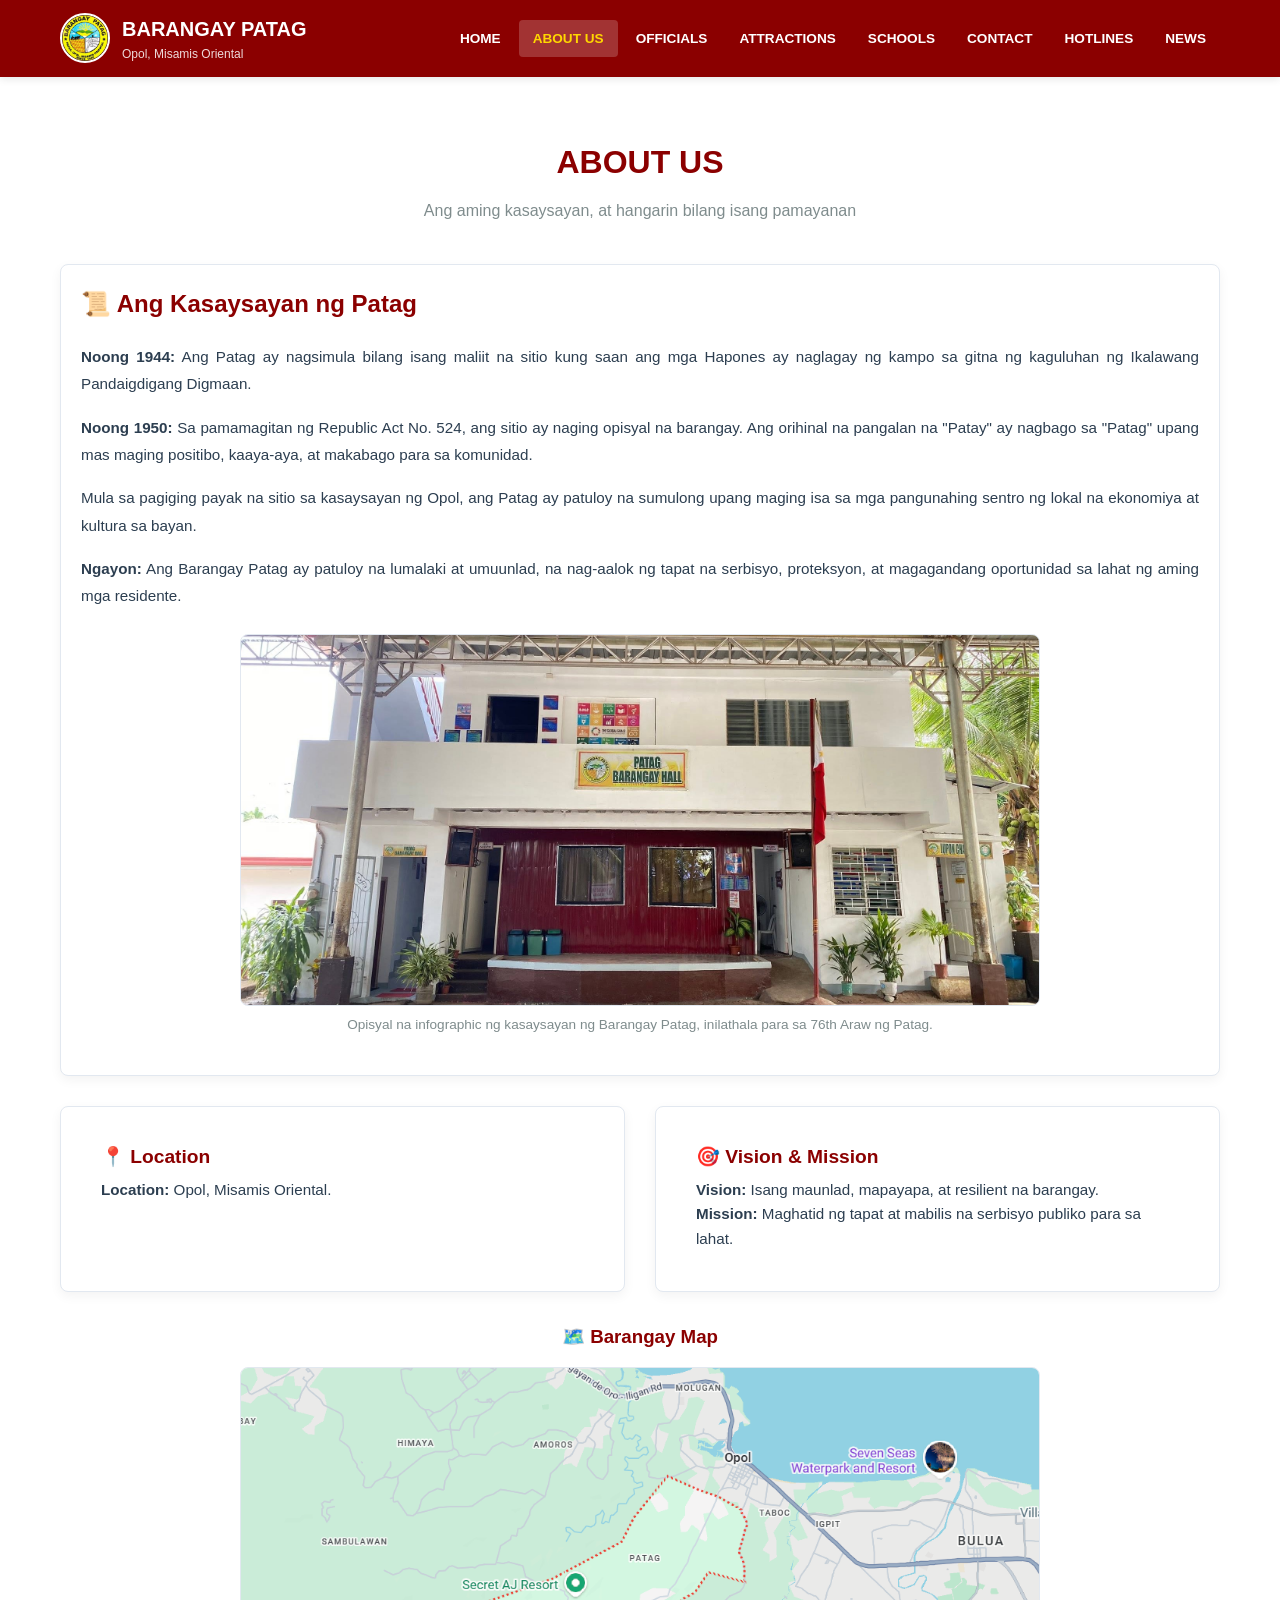
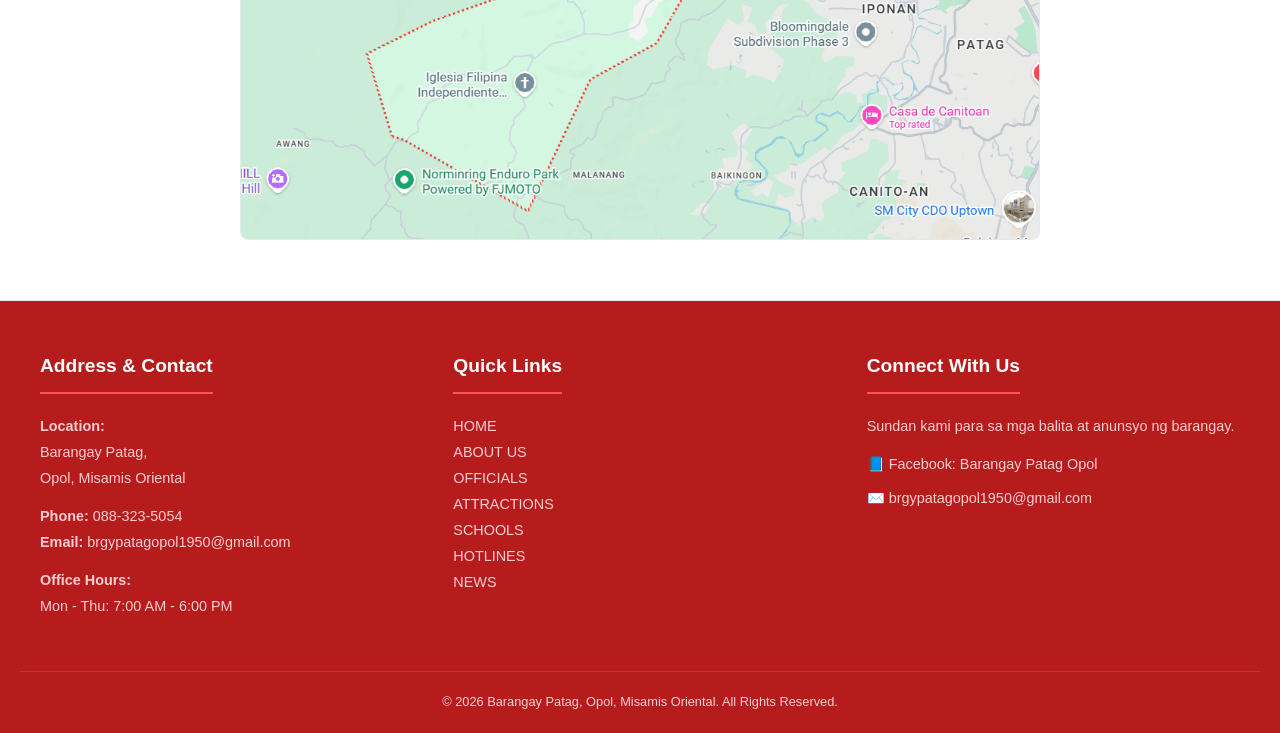
<file: patag website/about.html>
<!DOCTYPE html>
<html lang="en">
<head>
  <meta charset="UTF-8">
  <meta name="viewport" content="width=device-width, initial-scale=1.0">
  <title>About Us — Barangay Patag</title>
  <link rel="stylesheet" href="style.css">
</head>
<body>

  <!-- ===== HEADER & NAVIGATION ===== -->
  <header>
    <div class="header-top">
      <div class="logo-section">
        <img src="patag_logo.jpg" alt="Barangay Patag Logo">
        <div class="logo-text">
          <h1>BARANGAY PATAG</h1>
          <p>Opol, Misamis Oriental</p>
        </div>
      </div>

      <button class="menu-toggle" id="menuToggle" aria-label="Toggle navigation menu" aria-expanded="false" aria-controls="navMenu">
        <span></span><span></span><span></span>
      </button>

      <nav>
        <ul id="navMenu">
          <li><a href="index.html">HOME</a></li>
          <li><a href="about.html" class="active">ABOUT US</a></li>
          <li><a href="officials.html">OFFICIALS</a></li>
          <li><a href="attractions.html">ATTRACTIONS</a></li>
          <li><a href="schools.html">SCHOOLS</a></li>
          <li><a href="contact.html">CONTACT</a></li>
          <li><a href="hotlines.html">HOTLINES</a></li>
          <li><a href="news.html">NEWS</a></li>
        </ul>
      </nav>
    </div>
  </header>

  <!-- ==================== ABOUT THE BARANGAY PAGE ==================== -->
  <section>
    <div class="container">
      <h2 class="section-title">About Us</h2>
      <p class="section-subtitle">Ang aming kasaysayan, at hangarin bilang isang pamayanan</p>

      <!-- History (full width) -->
      <div class="card history-card" style="margin-bottom: 30px;">
        <div class="card-body">
          <h3>📜 Ang Kasaysayan ng Patag</h3>
          <div class="history-text">
            <p><strong>Noong 1944:</strong> Ang Patag ay nagsimula bilang isang maliit na sitio kung saan ang mga Hapones ay naglagay ng kampo sa gitna ng kaguluhan ng Ikalawang Pandaigdigang Digmaan.</p>
            <p><strong>Noong 1950:</strong> Sa pamamagitan ng Republic Act No. 524, ang sitio ay naging opisyal na barangay. Ang orihinal na pangalan na "Patay" ay nagbago sa "Patag" upang mas maging positibo, kaaya-aya, at makabago para sa komunidad.</p>
            <p>Mula sa pagiging payak na sitio sa kasaysayan ng Opol, ang Patag ay patuloy na sumulong upang maging isa sa mga pangunahing sentro ng lokal na ekonomiya at kultura sa bayan.</p>
            <p><strong>Ngayon:</strong> Ang Barangay Patag ay patuloy na lumalaki at umuunlad, na nag-aalok ng tapat na serbisyo, proteksyon, at magagandang oportunidad sa lahat ng aming mga residente.</p>
          </div>
          <div style="text-align: center; margin-top: 24px;">
            <img src="barangay_hall.jpg" alt="Timeline ng Kasaysayan ng Barangay Patag" class="map-img">
            <p style="color: var(--text-light); font-size: 0.85rem; margin-top: 8px;">Opisyal na infographic ng kasaysayan ng Barangay Patag, inilathala para sa 76th Araw ng Patag.</p>
          </div>
        </div>
      </div>

      <!-- Location & Vision (2-column) -->
      <div class="grid-3" style="margin-bottom: 30px;">
        <div class="card"><div class="card-body">
          <h3>📍 Location </h3>
          <p><strong>Location:</strong> Opol, Misamis Oriental.</p>
        </div></div>
        <div class="card"><div class="card-body">
          <h3>🎯 Vision & Mission</h3>
          <p><strong>Vision:</strong> Isang maunlad, mapayapa, at resilient na barangay.<br><strong>Mission:</strong> Maghatid ng tapat at mabilis na serbisyo publiko para sa lahat.</p>
        </div></div>
      </div>

      <!-- Barangay Map -->
      <div style="text-align: center;">
        <h3 style="color: var(--primary); margin-bottom: 15px;">🗺️ Barangay Map</h3>
        <img src="Screenshot_2026-07-10_092405.png" alt="Barangay Patag Map" class="map-img">
      </div>
    </div>
  </section>

  <!-- ===== GLOBAL FOOTER ===== -->
  <footer>
    <div class="footer-content">

      <div class="footer-col">
        <h4>Address & Contact</h4>
        <p><strong>Location:</strong><br>Barangay Patag,<br>Opol, Misamis Oriental</p>
        <p><strong>Phone:</strong> 088-323-5054<br><strong>Email:</strong> brgypatagopol1950@gmail.com</p>
        <p><strong>Office Hours:</strong><br>Mon - Thu: 7:00 AM - 6:00 PM</p>
      </div>

      <div class="footer-col">
        <h4>Quick Links</h4>
        <ul>
          <li><a href="index.html">HOME</a></li>
          <li><a href="about.html">ABOUT US</a></li>
          <li><a href="officials.html">OFFICIALS</a></li>
          <li><a href="attractions.html">ATTRACTIONS</a></li>
          <li><a href="schools.html">SCHOOLS</a></li>
          <li><a href="hotlines.html">HOTLINES</a></li>
          <li><a href="news.html">NEWS</a></li>
        </ul>
      </div>

      <div class="footer-col">
        <h4>Connect With Us</h4>
        <p>Sundan kami para sa mga balita at anunsyo ng barangay.</p>
        <ul class="footer-social">
          <li><a href="https://www.facebook.com/search/top/?q=Barangay%20Patag%20Opol" target="_blank" rel="noopener">📘 Facebook: Barangay Patag Opol</a></li>
          <li><a href="mailto:brgypatagopol1950@gmail.com">✉️ brgypatagopol1950@gmail.com</a></li>
        </ul>
      </div>

    </div>

    <div class="footer-bottom">
      <p>&copy; 2026 Barangay Patag, Opol, Misamis Oriental. All Rights Reserved.</p>
    </div>
  </footer>

  <script src="script.js"></script>
</body>
</html>
</file>
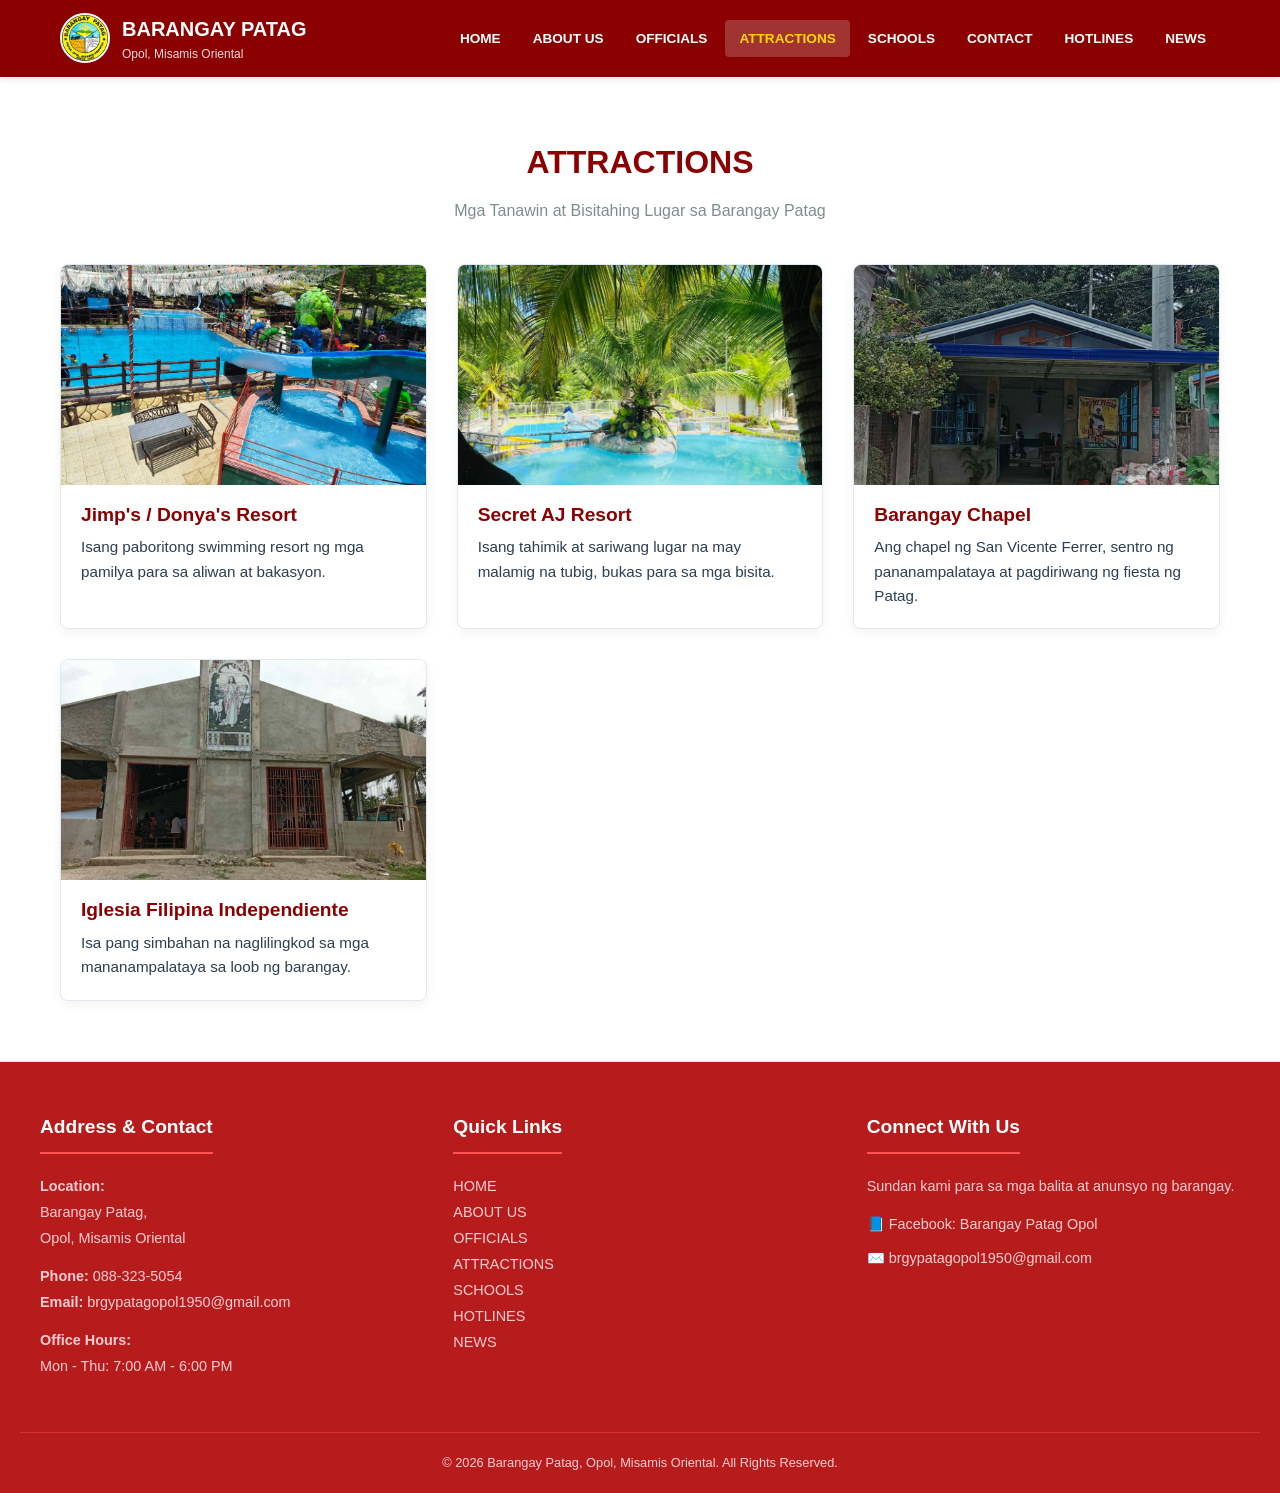
<file: patag website/attractions.html>
<!DOCTYPE html>
<html lang="en">
<head>
  <meta charset="UTF-8">
  <meta name="viewport" content="width=device-width, initial-scale=1.0">
  <title>Attractions — Barangay Patag</title>
  <link rel="stylesheet" href="style.css">
</head>
<body>

  <!-- ===== HEADER & NAVIGATION ===== -->
  <header>
    <div class="header-top">
      <div class="logo-section">
        <img src="patag_logo.jpg" alt="Barangay Patag Logo">
        <div class="logo-text">
          <h1>BARANGAY PATAG</h1>
          <p>Opol, Misamis Oriental</p>
        </div>
      </div>

      <button class="menu-toggle" id="menuToggle" aria-label="Toggle navigation menu" aria-expanded="false" aria-controls="navMenu">
        <span></span><span></span><span></span>
      </button>

      <nav>
        <ul id="navMenu">
          <li><a href="index.html">HOME</a></li>
          <li><a href="about.html">ABOUT US</a></li>
          <li><a href="officials.html">OFFICIALS</a></li>
          <li><a href="attractions.html" class="active">ATTRACTIONS</a></li>
          <li><a href="schools.html">SCHOOLS</a></li>
          <li><a href="contact.html">CONTACT</a></li>
          <li><a href="hotlines.html">HOTLINES</a></li>
          <li><a href="news.html">NEWS</a></li>
        </ul>
      </nav>
    </div>
  </header>

  <!-- ==================== ATTRACTIONS PAGE ==================== -->
  <section>
    <div class="container">
      <h2 class="section-title">Attractions</h2>
      <p class="section-subtitle">Mga Tanawin at Bisitahing Lugar sa Barangay Patag</p>

      <div class="grid-3">
        <figure class="card">
          <img src="Jimp_s_Donya_s_Resort.jpg" alt="Jimp's / Donya's Resort">
          <figcaption>Jimp's / Donya's Resort</figcaption>
          <p>Isang paboritong swimming resort ng mga pamilya para sa aliwan at bakasyon.</p>
        </figure>
        <figure class="card">
          <img src="secret_aj_resort.jpg" alt="Secret AJ Resort">
          <figcaption>Secret AJ Resort</figcaption>
          <p>Isang tahimik at sariwang lugar na may malamig na tubig, bukas para sa mga bisita.</p>
        </figure>
        <figure class="card">
          <img src="patag_chapel.jpg" alt="Barangay Patag Chapel">
          <figcaption>Barangay Chapel</figcaption>
          <p>Ang chapel ng San Vicente Ferrer, sentro ng pananampalataya at pagdiriwang ng fiesta ng Patag.</p>
        </figure>
        <figure class="card">
          <img src="IFI_church.jpg" alt="Iglesia Filipina Independiente Church">
          <figcaption>Iglesia Filipina Independiente</figcaption>
          <p>Isa pang simbahan na naglilingkod sa mga mananampalataya sa loob ng barangay.</p>
        </figure>
      </div>
    </div>
  </section>

  <!-- ===== GLOBAL FOOTER ===== -->
  <footer>
    <div class="footer-content">

      <div class="footer-col">
        <h4>Address & Contact</h4>
        <p><strong>Location:</strong><br>Barangay Patag,<br>Opol, Misamis Oriental</p>
        <p><strong>Phone:</strong> 088-323-5054<br><strong>Email:</strong> brgypatagopol1950@gmail.com</p>
        <p><strong>Office Hours:</strong><br>Mon - Thu: 7:00 AM - 6:00 PM</p>
      </div>

      <div class="footer-col">
        <h4>Quick Links</h4>
        <ul>
          <li><a href="index.html">HOME</a></li>
          <li><a href="about.html">ABOUT US</a></li>
          <li><a href="officials.html">OFFICIALS</a></li>
          <li><a href="attractions.html">ATTRACTIONS</a></li>
          <li><a href="schools.html">SCHOOLS</a></li>
          <li><a href="hotlines.html">HOTLINES</a></li>
          <li><a href="news.html">NEWS</a></li>
        </ul>
      </div>

      <div class="footer-col">
        <h4>Connect With Us</h4>
        <p>Sundan kami para sa mga balita at anunsyo ng barangay.</p>
        <ul class="footer-social">
          <li><a href="https://www.facebook.com/search/top/?q=Barangay%20Patag%20Opol" target="_blank" rel="noopener">📘 Facebook: Barangay Patag Opol</a></li>
          <li><a href="mailto:brgypatagopol1950@gmail.com">✉️ brgypatagopol1950@gmail.com</a></li>
        </ul>
      </div>

    </div>

    <div class="footer-bottom">
      <p>&copy; 2026 Barangay Patag, Opol, Misamis Oriental. All Rights Reserved.</p>
    </div>
  </footer>

  <script src="script.js"></script>
</body>
</html>
</file>
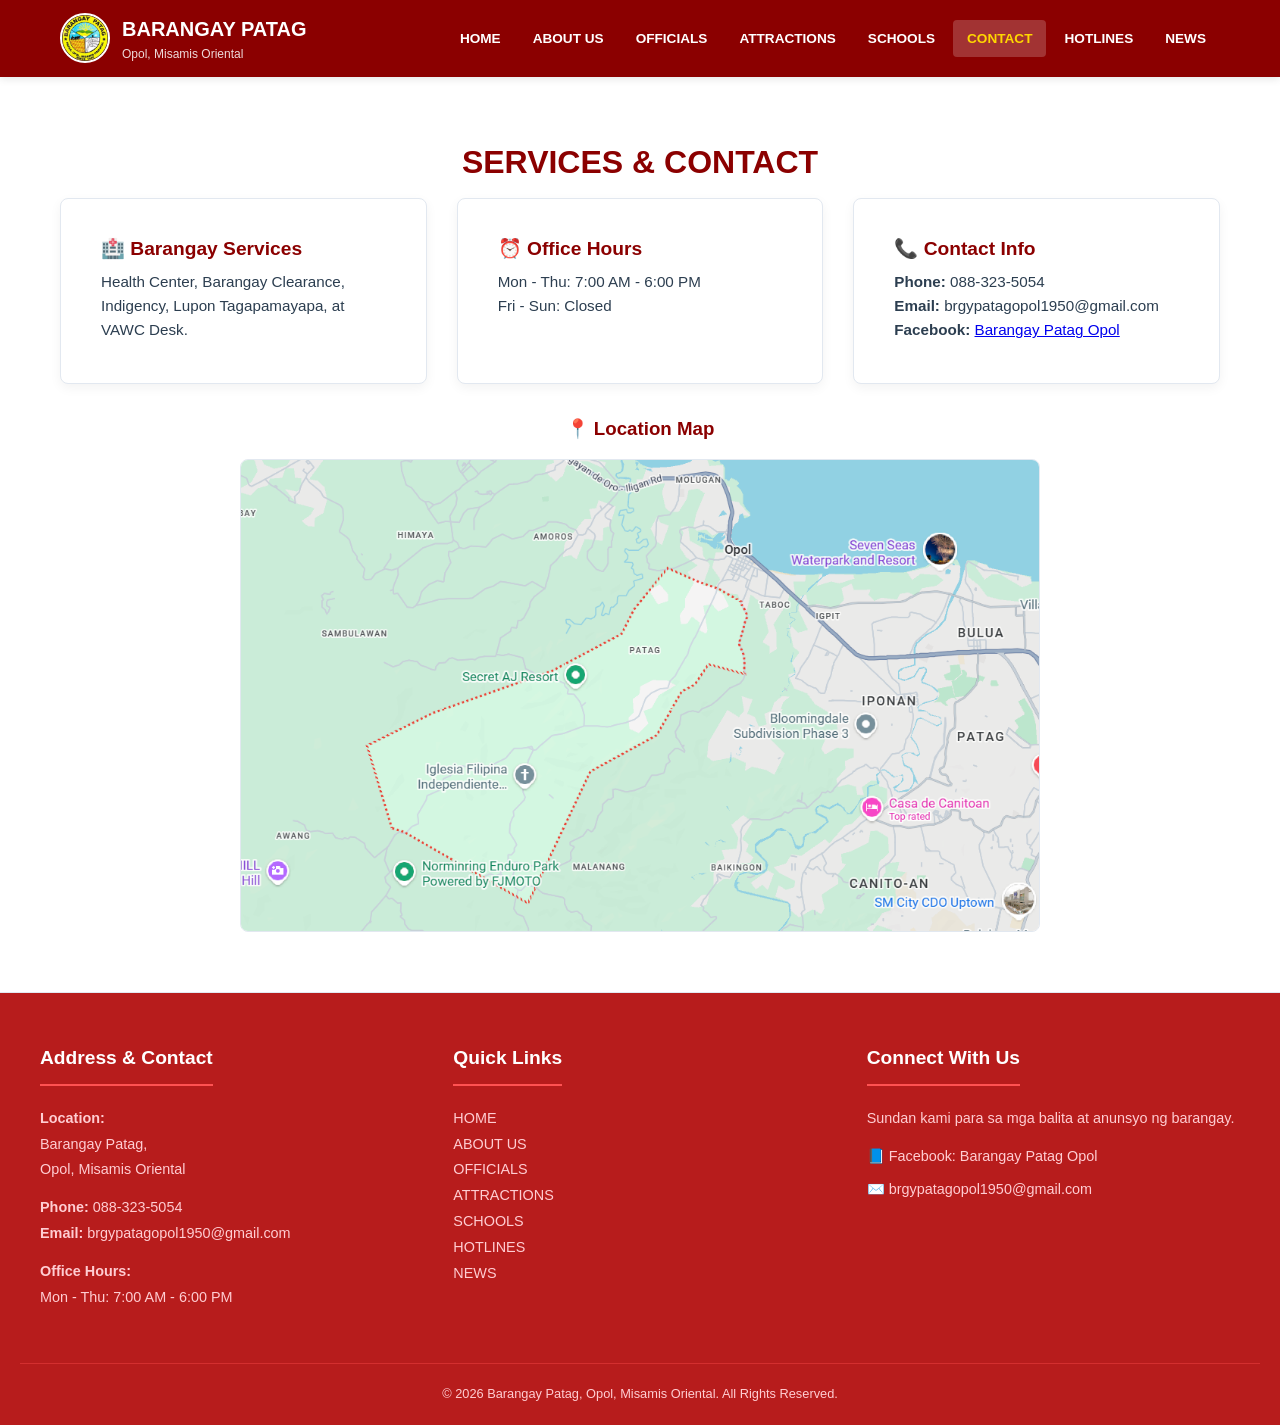
<file: patag website/contact.html>
<!DOCTYPE html>
<html lang="en">
<head>
  <meta charset="UTF-8">
  <meta name="viewport" content="width=device-width, initial-scale=1.0">
  <title>Services & Contact — Barangay Patag</title>
  <link rel="stylesheet" href="style.css">
</head>
<body>

  <!-- ===== HEADER & NAVIGATION ===== -->
  <header>
    <div class="header-top">
      <div class="logo-section">
        <img src="patag_logo.jpg" alt="Barangay Patag Logo">
        <div class="logo-text">
          <h1>BARANGAY PATAG</h1>
          <p>Opol, Misamis Oriental</p>
        </div>
      </div>

      <button class="menu-toggle" id="menuToggle" aria-label="Toggle navigation menu" aria-expanded="false" aria-controls="navMenu">
        <span></span><span></span><span></span>
      </button>

      <nav>
        <ul id="navMenu">
          <li><a href="index.html">HOME</a></li>
          <li><a href="about.html">ABOUT US</a></li>
          <li><a href="officials.html">OFFICIALS</a></li>
          <li><a href="attractions.html">ATTRACTIONS</a></li>
          <li><a href="schools.html">SCHOOLS</a></li>
          <li><a href="contact.html" class="active">CONTACT</a></li>
          <li><a href="hotlines.html">HOTLINES</a></li>
          <li><a href="news.html">NEWS</a></li>
        </ul>
      </nav>
    </div>
  </header>

  <!-- ==================== SERVICES & CONTACT PAGE ==================== -->
  <section>
    <div class="container">
      <h2 class="section-title">Services & Contact</h2>

      <div class="grid-3" style="margin-bottom: 30px;">
        <div class="card"><div class="card-body">
          <h3>🏥 Barangay Services</h3>
          <p>Health Center, Barangay Clearance, Indigency, Lupon Tagapamayapa, at VAWC Desk.</p>
        </div></div>
        <div class="card"><div class="card-body">
          <h3>⏰ Office Hours</h3>
          <p>Mon - Thu: 7:00 AM - 6:00 PM<br>Fri - Sun: Closed</p>
        </div></div>
        <div class="card"><div class="card-body">
          <h3>📞 Contact Info</h3>
          <p><strong>Phone:</strong> 088-323-5054<br><strong>Email:</strong> brgypatagopol1950@gmail.com<br><strong>Facebook:</strong> <a href="https://www.facebook.com/search/top/?q=Barangay%20Patag%20Opol" target="_blank" rel="noopener">Barangay Patag Opol</a></p>
        </div></div>
      </div>

      <!-- Location Map -->
      <div style="text-align: center;">
        <h3 style="color: var(--primary); margin-bottom: 15px;">📍 Location Map</h3>
        <img src="Screenshot_2026-07-10_092405.png" alt="Location Map" class="map-img">
      </div>
    </div>
  </section>

  <!-- ===== GLOBAL FOOTER ===== -->
  <footer>
    <div class="footer-content">

      <div class="footer-col">
        <h4>Address & Contact</h4>
        <p><strong>Location:</strong><br>Barangay Patag,<br>Opol, Misamis Oriental</p>
        <p><strong>Phone:</strong> 088-323-5054<br><strong>Email:</strong> brgypatagopol1950@gmail.com</p>
        <p><strong>Office Hours:</strong><br>Mon - Thu: 7:00 AM - 6:00 PM</p>
      </div>

      <div class="footer-col">
        <h4>Quick Links</h4>
        <ul>
          <li><a href="index.html">HOME</a></li>
          <li><a href="about.html">ABOUT US</a></li>
          <li><a href="officials.html">OFFICIALS</a></li>
          <li><a href="attractions.html">ATTRACTIONS</a></li>
          <li><a href="schools.html">SCHOOLS</a></li>
          <li><a href="hotlines.html">HOTLINES</a></li>
          <li><a href="news.html">NEWS</a></li>
        </ul>
      </div>

      <div class="footer-col">
        <h4>Connect With Us</h4>
        <p>Sundan kami para sa mga balita at anunsyo ng barangay.</p>
        <ul class="footer-social">
          <li><a href="https://www.facebook.com/search/top/?q=Barangay%20Patag%20Opol" target="_blank" rel="noopener">📘 Facebook: Barangay Patag Opol</a></li>
          <li><a href="mailto:brgypatagopol1950@gmail.com">✉️ brgypatagopol1950@gmail.com</a></li>
        </ul>
      </div>

    </div>

    <div class="footer-bottom">
      <p>&copy; 2026 Barangay Patag, Opol, Misamis Oriental. All Rights Reserved.</p>
    </div>
  </footer>

  <script src="script.js"></script>
</body>
</html>
</file>
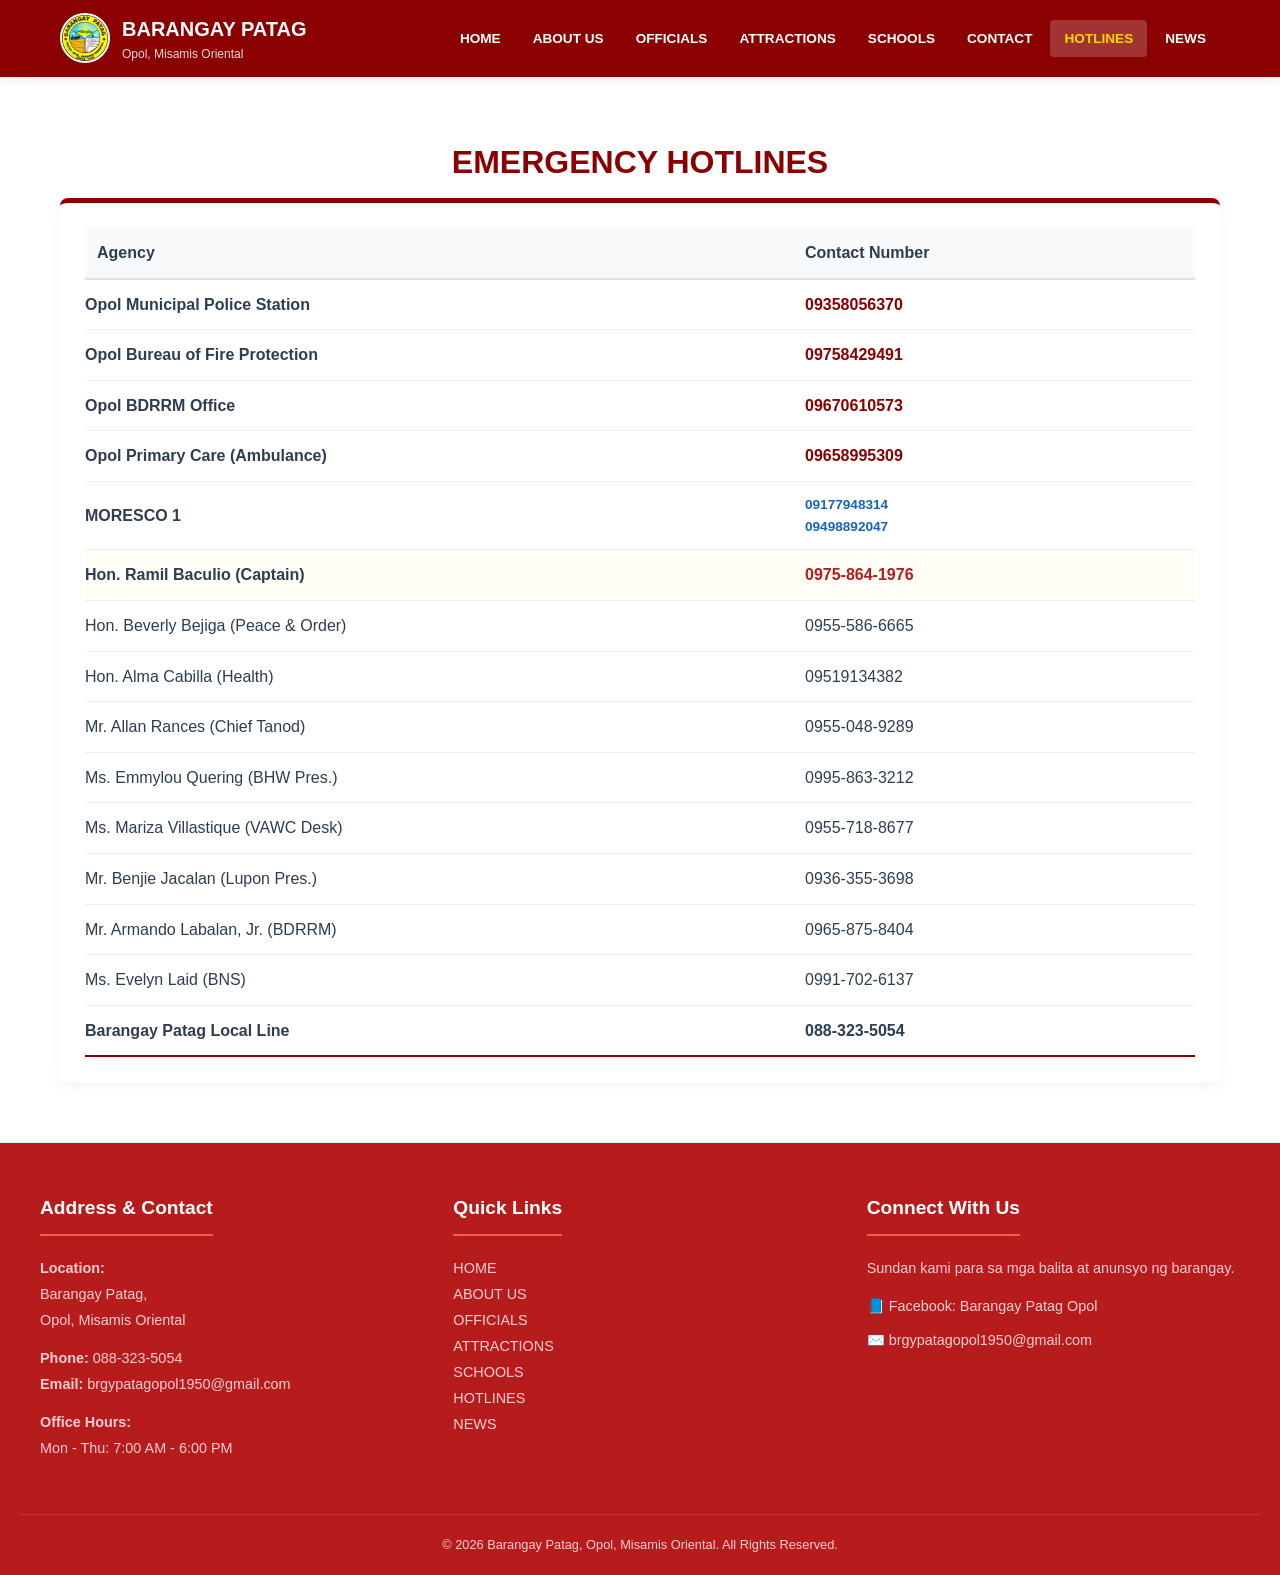
<file: patag website/hotlines.html>
<!DOCTYPE html>
<html lang="en">
<head>
  <meta charset="UTF-8">
  <meta name="viewport" content="width=device-width, initial-scale=1.0">
  <title>Emergency Hotlines — Barangay Patag</title>
  <link rel="stylesheet" href="style.css">
</head>
<body>

  <!-- ===== HEADER & NAVIGATION ===== -->
  <header>
    <div class="header-top">
      <div class="logo-section">
        <img src="patag_logo.jpg" alt="Barangay Patag Logo">
        <div class="logo-text">
          <h1>BARANGAY PATAG</h1>
          <p>Opol, Misamis Oriental</p>
        </div>
      </div>

      <button class="menu-toggle" id="menuToggle" aria-label="Toggle navigation menu" aria-expanded="false" aria-controls="navMenu">
        <span></span><span></span><span></span>
      </button>

      <nav>
        <ul id="navMenu">
          <li><a href="index.html">HOME</a></li>
          <li><a href="about.html">ABOUT US</a></li>
          <li><a href="officials.html">OFFICIALS</a></li>
          <li><a href="attractions.html">ATTRACTIONS</a></li>
          <li><a href="schools.html">SCHOOLS</a></li>
          <li><a href="contact.html">CONTACT</a></li>
          <li><a href="hotlines.html" class="active">HOTLINES</a></li>
          <li><a href="news.html">NEWS</a></li>
        </ul>
      </nav>
    </div>
  </header>

  <!-- ==================== EMERGENCY HOTLINES PAGE ==================== -->
  <section>
    <div class="container">
      <h2 class="section-title">Emergency Hotlines</h2>
      <div class="table-container">
        <table>
          <thead>
            <tr><th>Agency</th><th>Contact Number</th></tr>
          </thead>
          <tbody>
            <tr style="border-bottom: 1px solid #eee;"><td style="padding: 8px 0; font-weight: bold;">Opol Municipal Police Station</td><td style="color: var(--primary); font-weight: bold;">09358056370</td></tr>
              <tr style="border-bottom: 1px solid #eee;"><td style="padding: 8px 0; font-weight: bold;">Opol Bureau of Fire Protection</td><td style="color: var(--primary); font-weight: bold;">09758429491</td></tr>
              <tr style="border-bottom: 1px solid #eee;"><td style="padding: 8px 0; font-weight: bold;">Opol BDRRM Office</td><td style="color: var(--primary); font-weight: bold;">09670610573</td></tr>
              <tr style="border-bottom: 1px solid #eee;"><td style="padding: 8px 0; font-weight: bold;">Opol Primary Care (Ambulance)</td><td style="color: var(--primary); font-weight: bold;">09658995309</td></tr>
              <tr style="border-bottom: 1px solid #eee;"><td style="padding: 8px 0; font-weight: bold;">MORESCO 1</td><td style="font-size:0.85rem; color: #1565c0; font-weight: bold;">09177948314<br>09498892047</td></tr>
              <tr style="border-bottom: 1px solid #eee; background: #fffdf5;"><td style="padding: 8px 0; font-weight: bold;">Hon. Ramil Baculio (Captain)</td><td style="color: #b71c1c; font-weight: bold;">0975-864-1976</td></tr>
              <tr style="border-bottom: 1px solid #eee;"><td style="padding: 8px 0;">Hon. Beverly Bejiga (Peace & Order)</td><td>0955-586-6665</td></tr>
              <tr style="border-bottom: 1px solid #eee;"><td style="padding: 8px 0;">Hon. Alma Cabilla (Health)</td><td>09519134382</td></tr>
              <tr style="border-bottom: 1px solid #eee;"><td style="padding: 8px 0;">Mr. Allan Rances (Chief Tanod)</td><td>0955-048-9289</td></tr>
              <tr style="border-bottom: 1px solid #eee;"><td style="padding: 8px 0;">Ms. Emmylou Quering (BHW Pres.)</td><td>0995-863-3212</td></tr>
              <tr style="border-bottom: 1px solid #eee;"><td style="padding: 8px 0;">Ms. Mariza Villastique (VAWC Desk)</td><td>0955-718-8677</td></tr>
              <tr style="border-bottom: 1px solid #eee;"><td style="padding: 8px 0;">Mr. Benjie Jacalan (Lupon Pres.)</td><td>0936-355-3698</td></tr>
              <tr style="border-bottom: 1px solid #eee;"><td style="padding: 8px 0;">Mr. Armando Labalan, Jr. (BDRRM)</td><td>0965-875-8404</td></tr>
              <tr style="border-bottom: 1px solid #eee;"><td style="padding: 8px 0;">Ms. Evelyn Laid (BNS)</td><td>0991-702-6137</td></tr>
              <tr style="border-bottom: 2px solid var(--primary);"><td style="padding: 8px 0; font-weight: bold;">Barangay Patag Local Line</td><td style="font-weight: bold;">088-323-5054</td></tr>
            </tbody>
        </table>
      </div>
    </div>
  </section>

  <!-- ===== GLOBAL FOOTER ===== -->
  <footer>
    <div class="footer-content">

      <div class="footer-col">
        <h4>Address & Contact</h4>
        <p><strong>Location:</strong><br>Barangay Patag,<br>Opol, Misamis Oriental</p>
        <p><strong>Phone:</strong> 088-323-5054<br><strong>Email:</strong> brgypatagopol1950@gmail.com</p>
        <p><strong>Office Hours:</strong><br>Mon - Thu: 7:00 AM - 6:00 PM</p>
      </div>

      <div class="footer-col">
        <h4>Quick Links</h4>
        <ul>
          <li><a href="index.html">HOME</a></li>
          <li><a href="about.html">ABOUT US</a></li>
          <li><a href="officials.html">OFFICIALS</a></li>
          <li><a href="attractions.html">ATTRACTIONS</a></li>
          <li><a href="schools.html">SCHOOLS</a></li>
          <li><a href="hotlines.html">HOTLINES</a></li>
          <li><a href="news.html">NEWS</a></li>
        </ul>
      </div>

      <div class="footer-col">
        <h4>Connect With Us</h4>
        <p>Sundan kami para sa mga balita at anunsyo ng barangay.</p>
        <ul class="footer-social">
          <li><a href="https://www.facebook.com/search/top/?q=Barangay%20Patag%20Opol" target="_blank" rel="noopener">📘 Facebook: Barangay Patag Opol</a></li>
          <li><a href="mailto:brgypatagopol1950@gmail.com">✉️ brgypatagopol1950@gmail.com</a></li>
        </ul>
      </div>

    </div>

    <div class="footer-bottom">
      <p>&copy; 2026 Barangay Patag, Opol, Misamis Oriental. All Rights Reserved.</p>
    </div>
  </footer>

  <script src="script.js"></script>
</body>
</html>
</file>
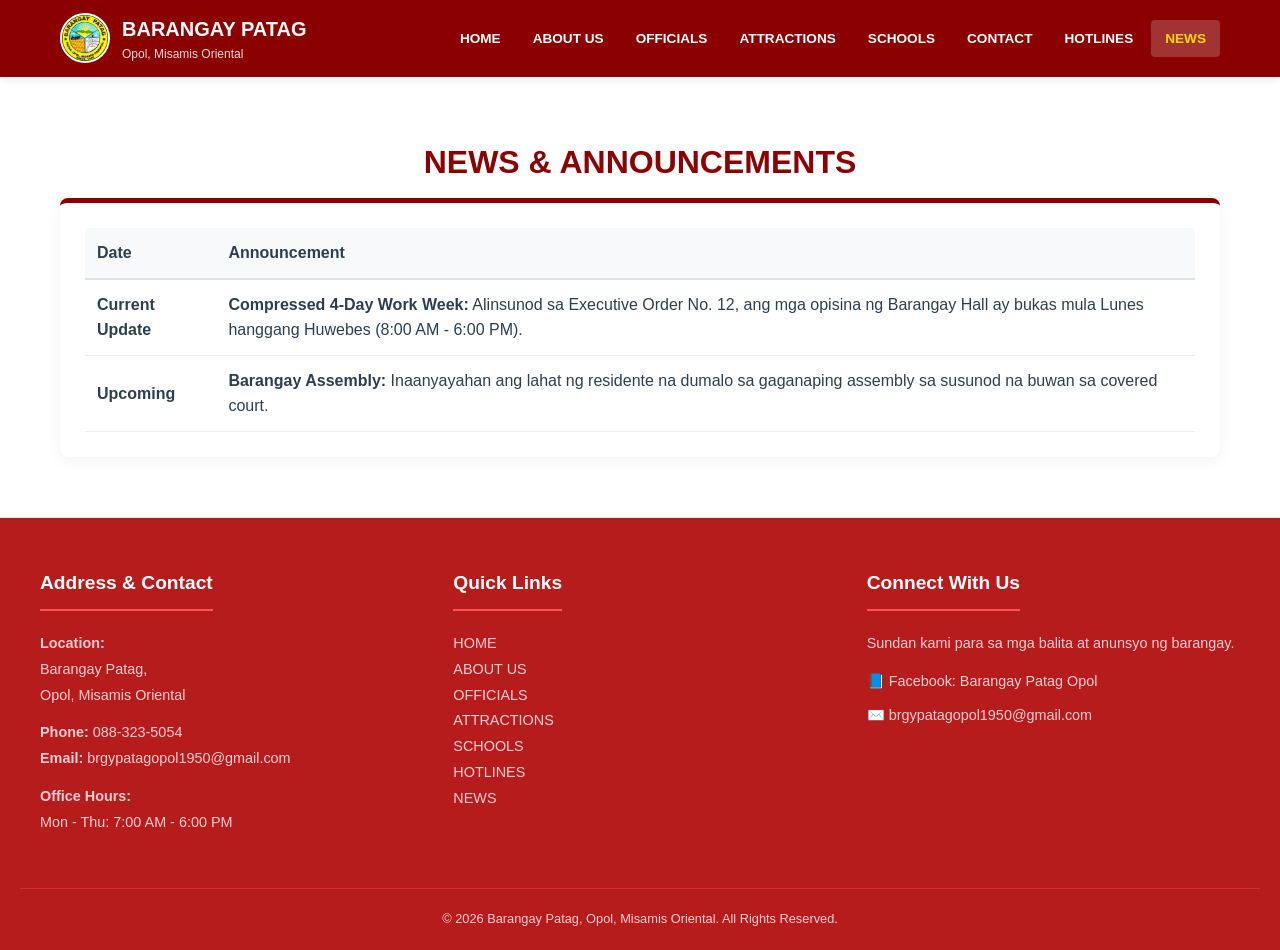
<file: patag website/news.html>
<!DOCTYPE html>
<html lang="en">
<head>
  <meta charset="UTF-8">
  <meta name="viewport" content="width=device-width, initial-scale=1.0">
  <title>News & Announcements — Barangay Patag</title>
  <link rel="stylesheet" href="style.css">
</head>
<body>

  <!-- ===== HEADER & NAVIGATION ===== -->
  <header>
    <div class="header-top">
      <div class="logo-section">
        <img src="patag_logo.jpg" alt="Barangay Patag Logo">
        <div class="logo-text">
          <h1>BARANGAY PATAG</h1>
          <p>Opol, Misamis Oriental</p>
        </div>
      </div>

      <button class="menu-toggle" id="menuToggle" aria-label="Toggle navigation menu" aria-expanded="false" aria-controls="navMenu">
        <span></span><span></span><span></span>
      </button>

      <nav>
        <ul id="navMenu">
          <li><a href="index.html">HOME</a></li>
          <li><a href="about.html">ABOUT US</a></li>
          <li><a href="officials.html">OFFICIALS</a></li>
          <li><a href="attractions.html">ATTRACTIONS</a></li>
          <li><a href="schools.html">SCHOOLS</a></li>
          <li><a href="contact.html">CONTACT</a></li>
          <li><a href="hotlines.html">HOTLINES</a></li>
          <li><a href="news.html" class="active">NEWS</a></li>
        </ul>
      </nav>
    </div>
  </header>

  <!-- ==================== NEWS & ANNOUNCEMENTS PAGE ==================== -->
  <section>
    <div class="container">
      <h2 class="section-title">News & Announcements</h2>
      <div class="table-container">
        <table>
          <thead>
            <tr><th>Date</th><th>Announcement</th></tr>
          </thead>
          <tbody>
            <tr>
              <td><strong>Current Update</strong></td>
              <td><strong>Compressed 4-Day Work Week:</strong> Alinsunod sa Executive Order No. 12, ang mga opisina ng Barangay Hall ay bukas mula Lunes hanggang Huwebes (8:00 AM - 6:00 PM).</td>
            </tr>
            <tr>
              <td><strong>Upcoming</strong></td>
              <td><strong>Barangay Assembly:</strong> Inaanyayahan ang lahat ng residente na dumalo sa gaganaping assembly sa susunod na buwan sa covered court.</td>
            </tr>
          </tbody>
        </table>
      </div>
    </div>
  </section>

  <!-- ===== GLOBAL FOOTER ===== -->
  <footer>
    <div class="footer-content">

      <div class="footer-col">
        <h4>Address & Contact</h4>
        <p><strong>Location:</strong><br>Barangay Patag,<br>Opol, Misamis Oriental</p>
        <p><strong>Phone:</strong> 088-323-5054<br><strong>Email:</strong> brgypatagopol1950@gmail.com</p>
        <p><strong>Office Hours:</strong><br>Mon - Thu: 7:00 AM - 6:00 PM</p>
      </div>

      <div class="footer-col">
        <h4>Quick Links</h4>
        <ul>
          <li><a href="index.html">HOME</a></li>
          <li><a href="about.html">ABOUT US</a></li>
          <li><a href="officials.html">OFFICIALS</a></li>
          <li><a href="attractions.html">ATTRACTIONS</a></li>
          <li><a href="schools.html">SCHOOLS</a></li>
          <li><a href="hotlines.html">HOTLINES</a></li>
          <li><a href="news.html">NEWS</a></li>
        </ul>
      </div>

      <div class="footer-col">
        <h4>Connect With Us</h4>
        <p>Sundan kami para sa mga balita at anunsyo ng barangay.</p>
        <ul class="footer-social">
          <li><a href="https://www.facebook.com/search/top/?q=Barangay%20Patag%20Opol" target="_blank" rel="noopener">📘 Facebook: Barangay Patag Opol</a></li>
          <li><a href="mailto:brgypatagopol1950@gmail.com">✉️ brgypatagopol1950@gmail.com</a></li>
        </ul>
      </div>

    </div>

    <div class="footer-bottom">
      <p>&copy; 2026 Barangay Patag, Opol, Misamis Oriental. All Rights Reserved.</p>
    </div>
  </footer>

  <script src="script.js"></script>
</body>
</html>
</file>
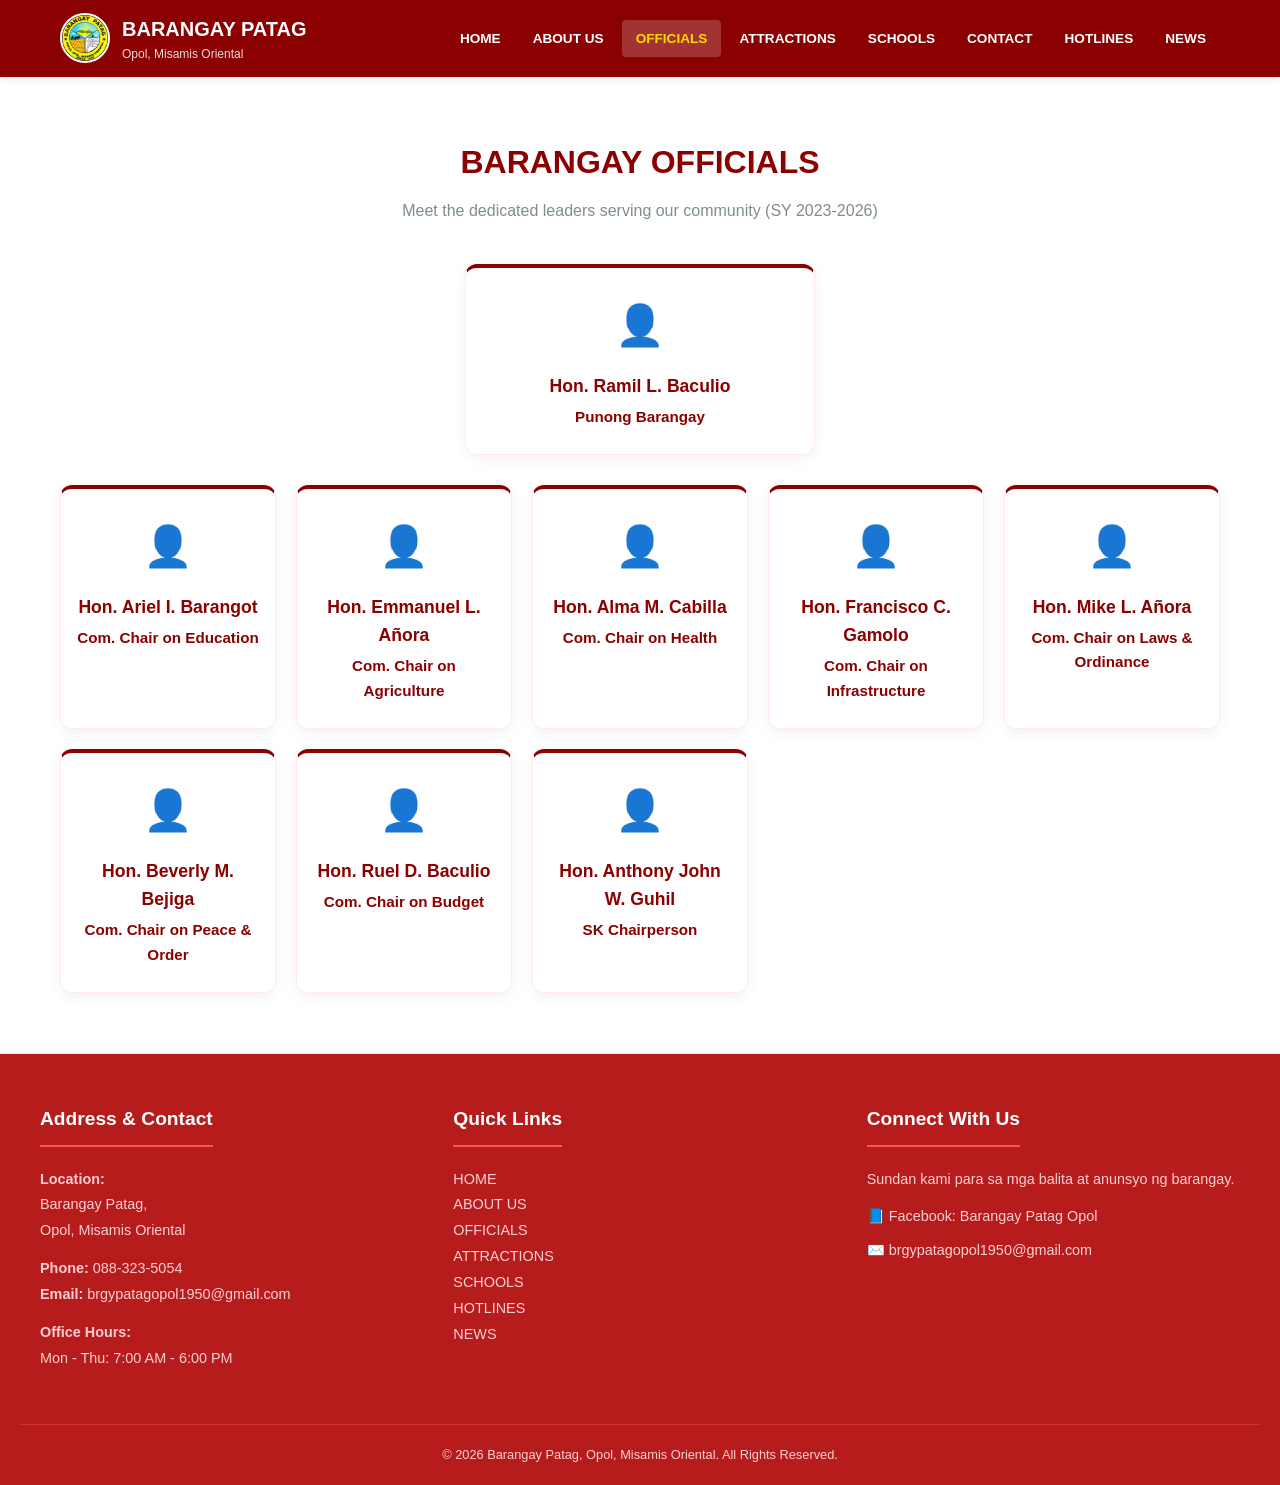
<file: patag website/officials.html>
<!DOCTYPE html>
<html lang="en">
<head>
  <meta charset="UTF-8">
  <meta name="viewport" content="width=device-width, initial-scale=1.0">
  <title>Barangay Officials — Barangay Patag</title>
  <link rel="stylesheet" href="style.css">
</head>
<body>

  <!-- ===== HEADER & NAVIGATION ===== -->
  <header>
    <div class="header-top">
      <div class="logo-section">
        <img src="patag_logo.jpg" alt="Barangay Patag Logo">
        <div class="logo-text">
          <h1>BARANGAY PATAG</h1>
          <p>Opol, Misamis Oriental</p>
        </div>
      </div>

      <button class="menu-toggle" id="menuToggle" aria-label="Toggle navigation menu" aria-expanded="false" aria-controls="navMenu">
        <span></span><span></span><span></span>
      </button>

      <nav>
        <ul id="navMenu">
          <li><a href="index.html">HOME</a></li>
          <li><a href="about.html">ABOUT US</a></li>
          <li><a href="officials.html" class="active">OFFICIALS</a></li>
          <li><a href="attractions.html">ATTRACTIONS</a></li>
          <li><a href="schools.html">SCHOOLS</a></li>
          <li><a href="contact.html">CONTACT</a></li>
          <li><a href="hotlines.html">HOTLINES</a></li>
          <li><a href="news.html">NEWS</a></li>
        </ul>
      </nav>
    </div>
  </header>

  <!-- ==================== OFFICIALS PAGE ==================== -->
  <section>
    <div class="container">
      <h2 class="section-title">Barangay Officials</h2>
      <p class="section-subtitle">Meet the dedicated leaders serving our community (SY 2023-2026)</p>

      <!-- Captain Card (Main Leader at the top) -->
      <div class="captain-container">
        <div class="official-card captain-card">
          <div class="official-icon">👤</div>
          <h3>Hon. Ramil L. Baculio</h3>
          <p class="position">Punong Barangay</p>
        </div>
      </div>

      <!-- Kagawad & SK Grid -->
      <div class="officials-grid">
        <div class="official-card">
          <div class="official-icon">👤</div>
          <h3>Hon. Ariel I. Barangot</h3>
          <p class="position">Com. Chair on Education</p>
        </div>

        <div class="official-card">
          <div class="official-icon">👤</div>
          <h3>Hon. Emmanuel L. Añora</h3>
          <p class="position">Com. Chair on Agriculture</p>
        </div>

        <div class="official-card">
          <div class="official-icon">👤</div>
          <h3>Hon. Alma M. Cabilla</h3>
          <p class="position">Com. Chair on Health</p>
        </div>

        <div class="official-card">
          <div class="official-icon">👤</div>
          <h3>Hon. Francisco C. Gamolo</h3>
          <p class="position">Com. Chair on Infrastructure</p>
        </div>

        <div class="official-card">
          <div class="official-icon">👤</div>
          <h3>Hon. Mike L. Añora</h3>
          <p class="position">Com. Chair on Laws & Ordinance</p>
        </div>

        <div class="official-card">
          <div class="official-icon">👤</div>
          <h3>Hon. Beverly M. Bejiga</h3>
          <p class="position">Com. Chair on Peace & Order</p>
        </div>

        <div class="official-card">
          <div class="official-icon">👤</div>
          <h3>Hon. Ruel D. Baculio</h3>
          <p class="position">Com. Chair on Budget</p>
        </div>

        <div class="official-card">
          <div class="official-icon">👤</div>
          <h3>Hon. Anthony John W. Guhil</h3>
          <p class="position">SK Chairperson</p>
        </div>
      </div>
    </div>
  </section>

  <!-- ===== GLOBAL FOOTER ===== -->
  <footer>
    <div class="footer-content">

      <div class="footer-col">
        <h4>Address & Contact</h4>
        <p><strong>Location:</strong><br>Barangay Patag,<br>Opol, Misamis Oriental</p>
        <p><strong>Phone:</strong> 088-323-5054<br><strong>Email:</strong> brgypatagopol1950@gmail.com</p>
        <p><strong>Office Hours:</strong><br>Mon - Thu: 7:00 AM - 6:00 PM</p>
      </div>

      <div class="footer-col">
        <h4>Quick Links</h4>
        <ul>
          <li><a href="index.html">HOME</a></li>
          <li><a href="about.html">ABOUT US</a></li>
          <li><a href="officials.html">OFFICIALS</a></li>
          <li><a href="attractions.html">ATTRACTIONS</a></li>
          <li><a href="schools.html">SCHOOLS</a></li>
          <li><a href="hotlines.html">HOTLINES</a></li>
          <li><a href="news.html">NEWS</a></li>
        </ul>
      </div>

      <div class="footer-col">
        <h4>Connect With Us</h4>
        <p>Sundan kami para sa mga balita at anunsyo ng barangay.</p>
        <ul class="footer-social">
          <li><a href="https://www.facebook.com/search/top/?q=Barangay%20Patag%20Opol" target="_blank" rel="noopener">📘 Facebook: Barangay Patag Opol</a></li>
          <li><a href="mailto:brgypatagopol1950@gmail.com">✉️ brgypatagopol1950@gmail.com</a></li>
        </ul>
      </div>

    </div>

    <div class="footer-bottom">
      <p>&copy; 2026 Barangay Patag, Opol, Misamis Oriental. All Rights Reserved.</p>
    </div>
  </footer>

  <script src="script.js"></script>
</body>
</html>
</file>
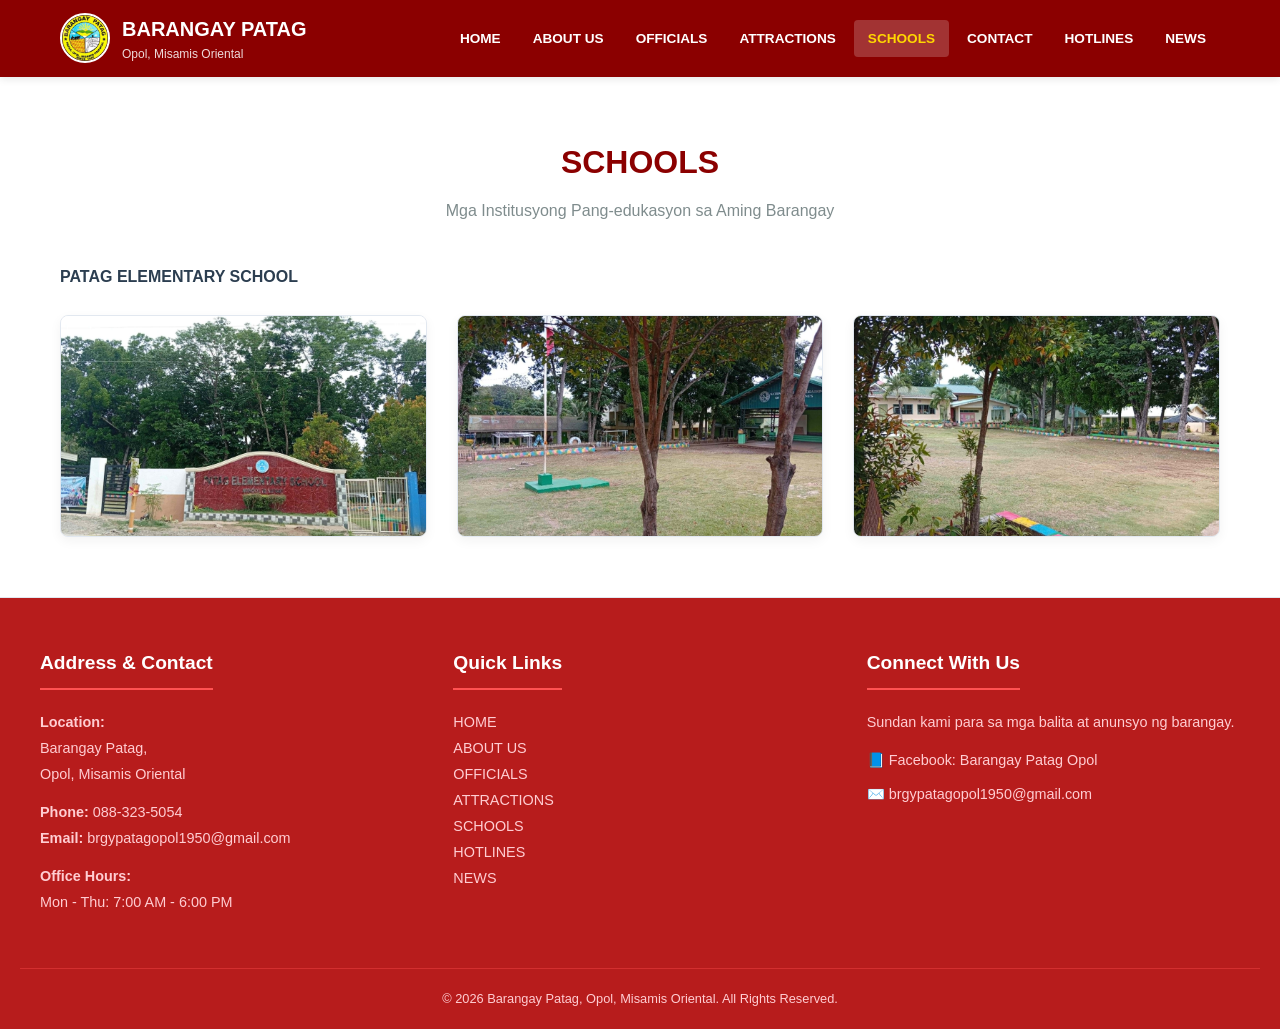
<file: patag website/schools.html>
<!DOCTYPE html>
<html lang="en">
<head>
  <meta charset="UTF-8">
  <meta name="viewport" content="width=device-width, initial-scale=1.0">
  <title>Schools — Barangay Patag</title>
  <link rel="stylesheet" href="style.css">
</head>
<body>

  <!-- ===== HEADER & NAVIGATION ===== -->
  <header>
    <div class="header-top">
      <div class="logo-section">
        <img src="patag_logo.jpg" alt="Barangay Patag Logo">
        <div class="logo-text">
          <h1>BARANGAY PATAG</h1>
          <p>Opol, Misamis Oriental</p>
        </div>
      </div>

      <button class="menu-toggle" id="menuToggle" aria-label="Toggle navigation menu" aria-expanded="false" aria-controls="navMenu">
        <span></span><span></span><span></span>
      </button>

      <nav>
        <ul id="navMenu">
          <li><a href="index.html">HOME</a></li>
          <li><a href="about.html">ABOUT US</a></li>
          <li><a href="officials.html">OFFICIALS</a></li>
          <li><a href="attractions.html">ATTRACTIONS</a></li>
          <li><a href="schools.html" class="active">SCHOOLS</a></li>
          <li><a href="contact.html">CONTACT</a></li>
          <li><a href="hotlines.html">HOTLINES</a></li>
          <li><a href="news.html">NEWS</a></li>
        </ul>
      </nav>
    </div>
  </header>

  <!-- ==================== SCHOOLS PAGE ==================== -->
  <section>
    <div class="container">
      <h2 class="section-title">Schools</h2>
      <p class="section-subtitle">Mga Institusyong Pang-edukasyon sa Aming Barangay</p>
      <p><strong>PATAG ELEMENTARY SCHOOL</strong></p>
<br>
      <div class="grid-3">
        <figure class="card">
          <img src="Patag_ES_2.jpg" alt="Patag Elementary School Entrance">
        </figure>
        <figure class="card">
          <img src="patag_ES.jpg" alt="Patag Elementary School Field">
        </figure>
        <figure class="card">
          <img src="patag_ES_.jpg" alt="Patag Elementary School Buildings">
        </figure>
      </div>
    </div>
  </section>

  <!-- ===== GLOBAL FOOTER ===== -->
  <footer>
    <div class="footer-content">

      <div class="footer-col">
        <h4>Address & Contact</h4>
        <p><strong>Location:</strong><br>Barangay Patag,<br>Opol, Misamis Oriental</p>
        <p><strong>Phone:</strong> 088-323-5054<br><strong>Email:</strong> brgypatagopol1950@gmail.com</p>
        <p><strong>Office Hours:</strong><br>Mon - Thu: 7:00 AM - 6:00 PM</p>
      </div>

      <div class="footer-col">
        <h4>Quick Links</h4>
        <ul>
          <li><a href="index.html">HOME</a></li>
          <li><a href="about.html">ABOUT US</a></li>
          <li><a href="officials.html">OFFICIALS</a></li>
          <li><a href="attractions.html">ATTRACTIONS</a></li>
          <li><a href="schools.html">SCHOOLS</a></li>
          <li><a href="hotlines.html">HOTLINES</a></li>
          <li><a href="news.html">NEWS</a></li>
        </ul>
      </div>

      <div class="footer-col">
        <h4>Connect With Us</h4>
        <p>Sundan kami para sa mga balita at anunsyo ng barangay.</p>
        <ul class="footer-social">
          <li><a href="https://www.facebook.com/search/top/?q=Barangay%20Patag%20Opol" target="_blank" rel="noopener">📘 Facebook: Barangay Patag Opol</a></li>
          <li><a href="mailto:brgypatagopol1950@gmail.com">✉️ brgypatagopol1950@gmail.com</a></li>
        </ul>
      </div>

    </div>

    <div class="footer-bottom">
      <p>&copy; 2026 Barangay Patag, Opol, Misamis Oriental. All Rights Reserved.</p>
    </div>
  </footer>

  <script src="script.js"></script>
</body>
</html>
</file>
<file: patag website/style.css>
/* ===== style.css ===== */

/* SYSTEM VARIABLES & ROOT */
:root {
  --primary: #8B0000;
  --primary-dark: #660000;
  --secondary: #FFD700;
  --text-dark: #2c3e50;
  --text-light: #7f8c8d;
  --bg-light: #f4f6f8;
  --white: #ffffff;
}

/* GLOBAL RESET & SMOOTH SCROLLING */
html {
  scroll-behavior: smooth;
}

* {
  box-sizing: border-box;
  margin: 0;
  padding: 0;
  font-family: 'Segoe UI', Tahoma, Geneva, Verdana, sans-serif;
}

body {
  color: var(--text-dark);
  background-color: var(--bg-light);
  line-height: 1.6;
  overflow-x: hidden;
}

img { max-width: 100%; display: block; }

/* HEADER & NAVIGATION */
header {
  background: var(--primary);
  color: var(--white);
  padding: 0.8rem 0;
  box-shadow: 0 2px 8px rgba(0,0,0,0.1);
  position: sticky;
  top: 0;
  z-index: 100;
  width: 100%;
}

.header-top {
  display: flex;
  align-items: center;
  justify-content: space-between;
  max-width: 1200px;
  margin: 0 auto;
  padding: 0 20px;
  flex-wrap: wrap;
}

.logo-section {
  display: flex;
  align-items: center;
  gap: 12px;
}

.logo-section img {
  width: 50px;
  height: 50px;
  border-radius: 50%;
  object-fit: cover;
  border: 2px solid var(--white);
}

.logo-text h1 {
  font-size: 1.25rem;
  margin: 0;
  font-weight: 700;
}

.logo-text p {
  font-size: 0.75rem;
  opacity: 0.85;
  margin: 0;
}

nav ul {
  display: flex;
  list-style: none;
  gap: 4px;
}

nav a {
  color: var(--white);
  text-decoration: none;
  font-weight: 600;
  display: block;
  padding: 8px 14px;
  border-radius: 4px;
  transition: all 0.3s ease;
  font-size: 0.85rem;
}

nav a:hover {
  background: rgba(255, 255, 255, 0.15);
  color: var(--secondary);
}

nav a.active {
  background: rgba(255, 255, 255, 0.2);
  color: var(--secondary);
}

/* MOBILE MENU TOGGLE (hamburger) */
.menu-toggle {
  display: none;
  flex-direction: column;
  justify-content: center;
  gap: 5px;
  width: 38px;
  height: 38px;
  background: rgba(255,255,255,0.12);
  border: none;
  border-radius: 6px;
  cursor: pointer;
  padding: 8px;
}

.menu-toggle span {
  display: block;
  width: 100%;
  height: 2px;
  background: var(--white);
  border-radius: 2px;
  transition: transform 0.3s ease, opacity 0.3s ease;
}

.menu-toggle.open span:nth-child(1) { transform: translateY(7px) rotate(45deg); }
.menu-toggle.open span:nth-child(2) { opacity: 0; }
.menu-toggle.open span:nth-child(3) { transform: translateY(-7px) rotate(-45deg); }

/* LAYOUT & CONTAINERS */
.container {
  max-width: 1200px;
  margin: 0 auto;
  padding: 60px 20px;
}

section {
  border-bottom: 1px solid #e2e8f0;
  scroll-margin-top: 80px;
}

section:nth-child(even) {
  background-color: var(--white);
}

.section-title {
  font-size: 2rem;
  color: var(--primary);
  text-align: center;
  margin-bottom: 10px;
  font-weight: 700;
  text-transform: uppercase;
}

.section-subtitle {
  text-align: center;
  color: var(--text-light);
  margin-bottom: 40px;
  font-size: 1rem;
}

/* HERO SECTION */
.hero {
  background: linear-gradient(rgba(60,0,0,0.55), rgba(20,0,0,0.65)), url('barangay-hall.jpg') no-repeat center center/cover;
  height: 75vh;
  min-height: 480px;
  display: flex;
  flex-direction: column;
  justify-content: center;
  align-items: center;
  text-align: center;
  color: var(--white);
  padding: 0 20px;
}

.hero h2 {
  font-size: 3rem;
  margin-bottom: 15px;
  text-shadow: 2px 2px 8px rgba(0,0,0,0.7);
}

.hero p {
  font-size: 1.25rem;
  margin-bottom: 20px;
  max-width: 700px;
}

.hero-btn {
  background-color: var(--primary);
  color: var(--white);
  padding: 12px 28px;
  text-decoration: none;
  font-weight: bold;
  border-radius: 30px;
  transition: 0.3s;
  box-shadow: 0 4px 15px rgba(0,0,0,0.2);
  margin-top: 10px;
  display: inline-block;
  border: 2px solid rgba(255,255,255,0.4);
}

.hero-btn:hover {
  background-color: var(--primary-dark);
  transform: translateY(-2px);
}

/* GRIDS & CARDS (WITH CAPTIONS) */
.grid-3 {
  display: grid;
  grid-template-columns: repeat(auto-fit, minmax(280px, 1fr));
  gap: 30px;
}

figure.card, div.card {
  background: var(--white);
  border-radius: 8px;
  overflow: hidden;
  box-shadow: 0 4px 12px rgba(0,0,0,0.05);
  border: 1px solid #e2e8f0;
  transition: transform 0.3s;
}

figure.card:hover, div.card:hover {
  transform: translateY(-5px);
}

figure.card img {
  width: 100%;
  height: 220px;
  object-fit: cover;
}

figcaption, .card-body h3 {
  color: var(--primary);
  font-size: 1.2rem;
  font-weight: bold;
  margin: 15px 20px 5px;
}

figure.card p, .card-body p {
  padding: 0 20px 20px;
  color: var(--text-dark);
  font-size: 0.95rem;
}

.card-body {
  padding: 20px;
}

.card-link {
  color: var(--primary);
  font-weight: 600;
  text-decoration: none;
}

.card-link:hover {
  text-decoration: underline;
}

.history-card .card-body h3 {
  margin: 0 0 20px;
  font-size: 1.5rem;
}

.history-text {
  line-height: 1.8;
  text-align: justify;
}

.history-text p {
  padding: 0;
  margin-bottom: 16px;
}

.history-text p:last-child {
  margin-bottom: 0;
}

.map-img {
  width: 100%;
  max-width: 800px;
  margin: 0 auto;
  border-radius: 8px;
  border: 1px solid #e2e8f0;
}

/* TABLES & DIRECTORIES */
.table-container {
  background: var(--white);
  padding: 25px;
  border-radius: 8px;
  box-shadow: 0 4px 15px rgba(0,0,0,0.05);
  border-top: 5px solid var(--primary);
  overflow-x: auto;
}

table {
  width: 100%;
  border-collapse: collapse;
  text-align: left;
  min-width: 480px;
}

th {
  background-color: #f8f9fa;
  padding: 12px;
  font-weight: 600;
  border-bottom: 2px solid #dee2e6;
}

td {
  padding: 12px;
  border-bottom: 1px solid #eee;
}

/* ===== BARANGAY OFFICIALS STYLING ===== */
.captain-container {
  display: flex;
  justify-content: center;
  margin-bottom: 30px;
}

.captain-card {
  max-width: 350px;
  width: 100%;
  border-top: 4px solid var(--secondary); /* Gold accent for the captain */
}

.official-icon {
  font-size: 2.5rem;
  margin-bottom: 15px;
  color: var(--text-light);
}

.official-card .position {
  color: var(--primary);
  font-weight: 600;
  font-size: 0.95rem;
}

/* Officials Grid */
.officials-grid {
  display: grid;
  grid-template-columns: repeat(auto-fit, minmax(200px, 1fr));
  gap: 20px;
}

.official-card {
  background: #ffffff;
  text-align: center;
  padding: 25px 15px;
  border-radius: 12px;
  box-shadow: 0 4px 15px rgba(0,0,0,0.05);
  border: 1px solid #ffebee;
  border-top: 4px solid var(--primary);
  transition: transform 0.2s, box-shadow 0.2s;
}

.official-card:hover {
  transform: translateY(-5px);
  box-shadow: 0 6px 12px rgba(0,0,0,0.1);
}

.official-card h3 {
  color: var(--primary);
  margin-bottom: 5px;
  font-size: 1.1rem;
}

/* Footer / Contact Section (Dark Red) */
footer {
  background-color: #b71c1c;
  color: #ffffff;
  padding: 50px 20px 0;
  margin-top: 0;
}

.footer-content {
  max-width: 1200px;
  margin: 0 auto;
  display: grid;
  grid-template-columns: repeat(auto-fit, minmax(220px, 1fr));
  gap: 40px;
  padding-bottom: 30px;
}

.footer-col h4 {
  font-size: 1.2rem;
  margin-bottom: 20px;
  border-bottom: 2px solid #ff5252;
  padding-bottom: 10px;
  display: inline-block;
}

.footer-col p, .footer-col ul {
  font-size: 0.9rem;
  line-height: 1.8;
  color: #ffcdd2;
}

.footer-col p {
  margin-bottom: 12px;
}

.footer-col ul {
  list-style: none;
}

.footer-col ul li a {
  color: #ffcdd2;
  text-decoration: none;
  transition: color 0.3s;
}

.footer-col ul li a:hover {
  color: #ffffff;
}

.footer-social li {
  margin-bottom: 8px;
}

.footer-bottom {
  text-align: center;
  padding: 20px;
  margin-top: 10px;
  border-top: 1px solid #d32f2f;
  font-size: 0.8rem;
  color: #ffcdd2;
}

/* ===================== RESPONSIVE DESIGN ===================== */

/* Tablets */
@media (max-width: 992px) {
  nav a { padding: 6px 10px; font-size: 0.8rem; }
  .hero h2 { font-size: 2.4rem; }
}

/* Small tablets / large phones: collapse nav into a hamburger menu */
@media (max-width: 768px) {
  .header-top {
    justify-content: space-between;
    gap: 12px;
  }

  .menu-toggle {
    display: flex;
  }

  nav {
    width: 100%;
    order: 3;
  }

  nav ul {
    flex-direction: column;
    gap: 0;
    max-height: 0;
    overflow: hidden;
    transition: max-height 0.35s ease;
    width: 100%;
  }

  nav ul#navMenu.open {
    max-height: 600px;
    padding: 10px 0;
  }

  nav a {
    background: rgba(0, 0, 0, 0.2);
    padding: 12px 14px;
    margin-bottom: 4px;
    border-radius: 4px;
  }

  .hero h2 { font-size: 2rem; }
  .hero p { font-size: 1rem; }
  .container { padding: 40px 16px; }
  .section-title { font-size: 1.6rem; }
}

/* Phones */
@media (max-width: 480px) {
  .logo-text h1 { font-size: 1.05rem; }
  .logo-text p { font-size: 0.7rem; }
  .hero { min-height: 420px; }
  .hero h2 { font-size: 1.6rem; }
  .hero p { font-size: 0.95rem; }
  .grid-3 { grid-template-columns: 1fr; }
  .officials-grid { grid-template-columns: 1fr 1fr; }
  table { min-width: 420px; }
}
</file>
